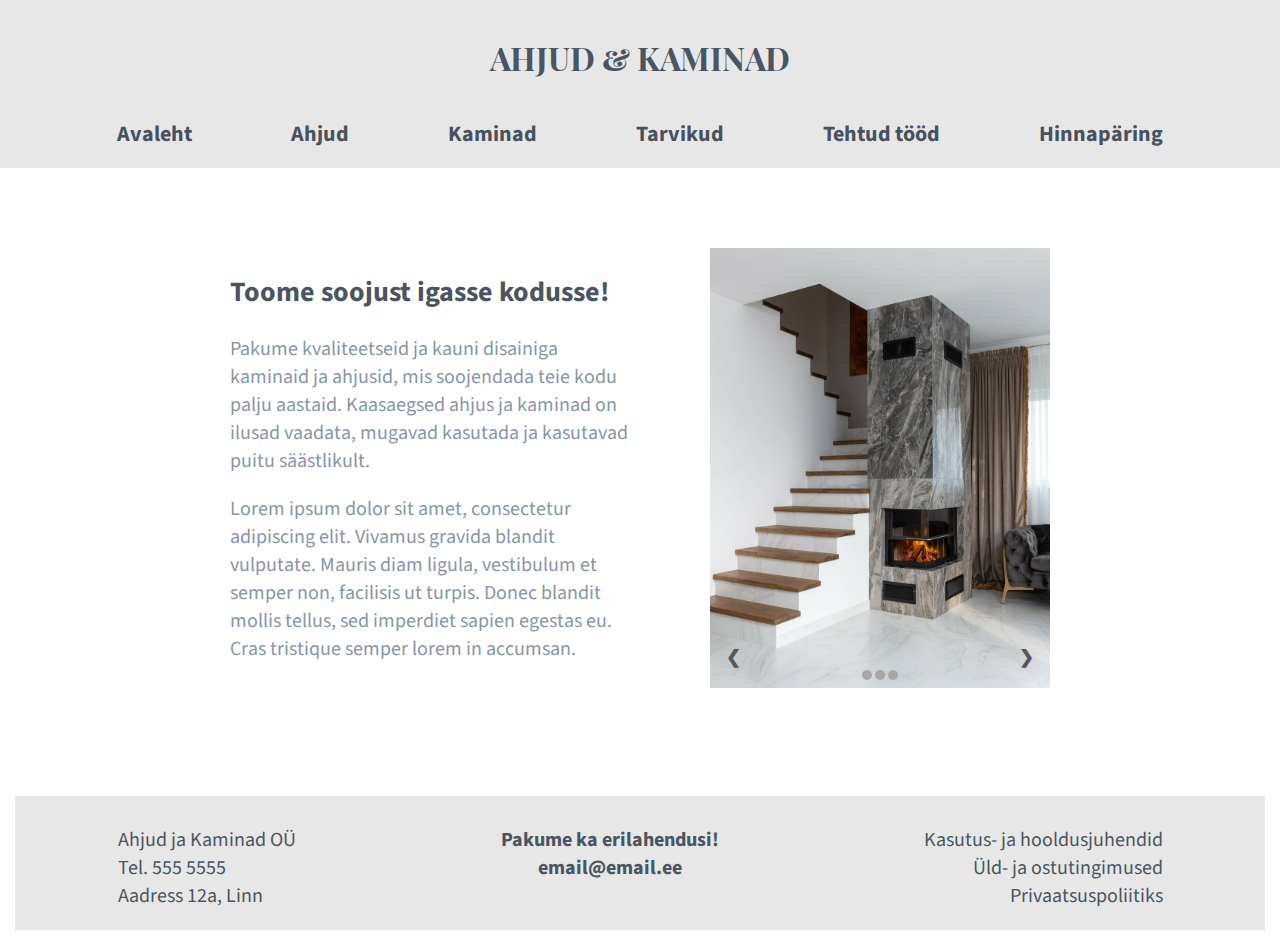
<file: index.html>
<!DOCTYPE html>
<html lang="en">

<head>
  <script src="script.js"></script>
  <link rel="stylesheet" href="style.css" />
  <link rel="stylesheet"
    href="https://fonts.googleapis.com/css2?family=Playfair+Display+SC:wght@700&family=Source+Sans+Pro:wght@400;600&display=swap" />
  <title>Ahjud & Kaminad</title>
</head>

<body>
  <header>
    <h1>AHJUD & KAMINAD</h1>
    <nav>
      <a href="index.html">Avaleht</a>
      <a href="#top">Ahjud</a>
      <a href="products.html">Kaminad</a>
      <a href="#top">Tarvikud</a>
      <a href="#top">Tehtud tööd</a>
      <a href="price.html">Hinnapäring</a>
    </nav>
  </header>
  <div class="main">
    <div class="text">
      <h2>Toome soojust igasse kodusse!</h2>
      <p>
        Pakume kvaliteetseid ja kauni disainiga kaminaid ja ahjusid, mis
        soojendada teie kodu palju aastaid. Kaasaegsed ahjus ja kaminad on
        ilusad vaadata, mugavad kasutada ja kasutavad puitu säästlikult.
      </p>
      <p>
        Lorem ipsum dolor sit amet, consectetur adipiscing elit. Vivamus
        gravida blandit vulputate. Mauris diam ligula, vestibulum et semper
        non, facilisis ut turpis. Donec blandit mollis tellus, sed imperdiet
        sapien egestas eu. Cras tristique semper lorem in accumsan.
      </p>
    </div>
    <div class="gallery">
      <div class="slide">
        <img src="kamin1.jpg">
      </div>

      <div class="slide">
        <img src="kamin2.jpg">
      </div>

      <div class="slide">
        <img src="kamin3.jpg">
      </div>

      <a class="prev" onclick="plusSlides(-1)">&#10094;</a>
      <a class="next" onclick="plusSlides(1)">&#10095;</a>

      <div class="dots">
        <span class="dot" onclick="currentSlide(1)"></span>
        <span class="dot" onclick="currentSlide(2)"></span>
        <span class="dot" onclick="currentSlide(3)"></span>
      </div>
    </div>
  </div>
  <footer>
    <div class="contact">
      <p>Ahjud ja Kaminad OÜ<br>
        Tel. 555 5555<br>
        Aadress 12a, Linn
      </p>
    </div>
    <div class="email">
      <p>Pakume ka erilahendusi!<br>
        email@email.ee
      </p>
    </div>
    <div class="documents">
      <p>Kasutus- ja hooldusjuhendid<br>
        Üld- ja ostutingimused<br>
        Privaatsuspoliitiks
      </p>
    </div>
  </footer>
</body>

</html>
</file>
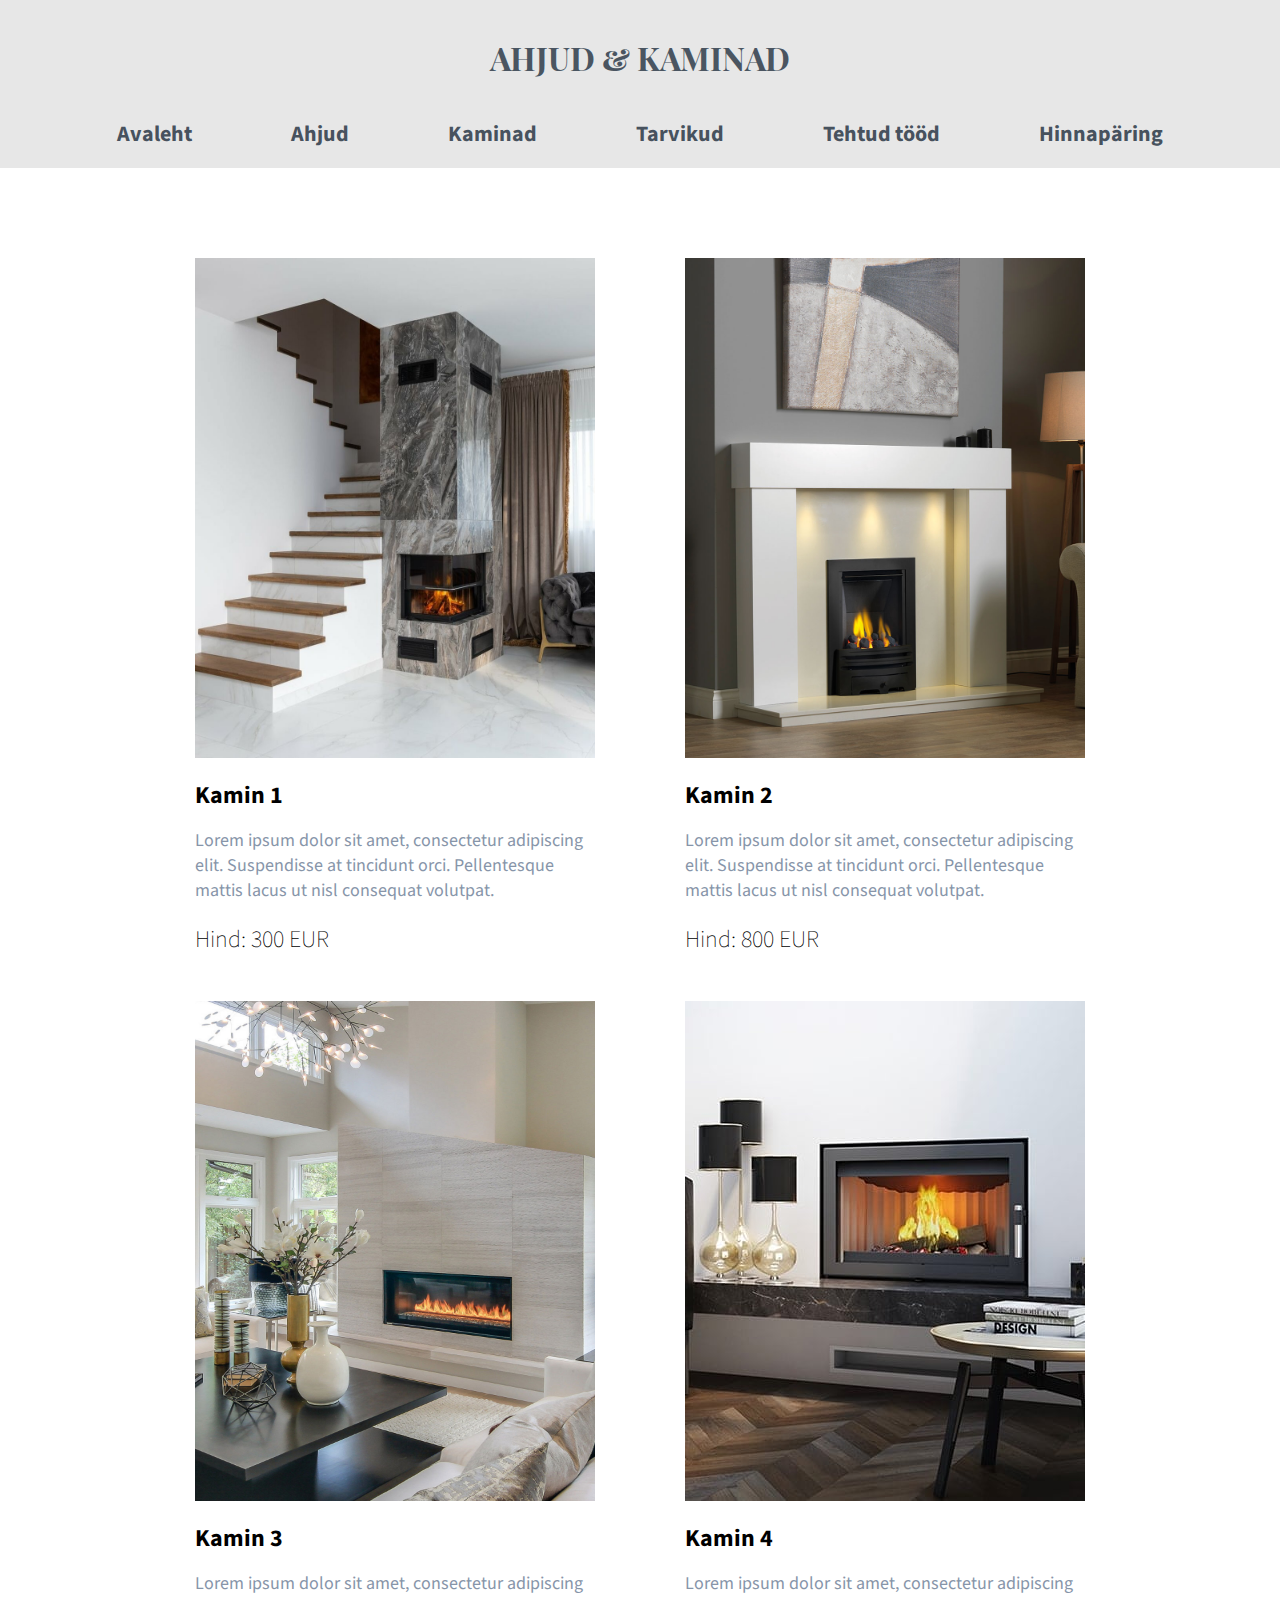
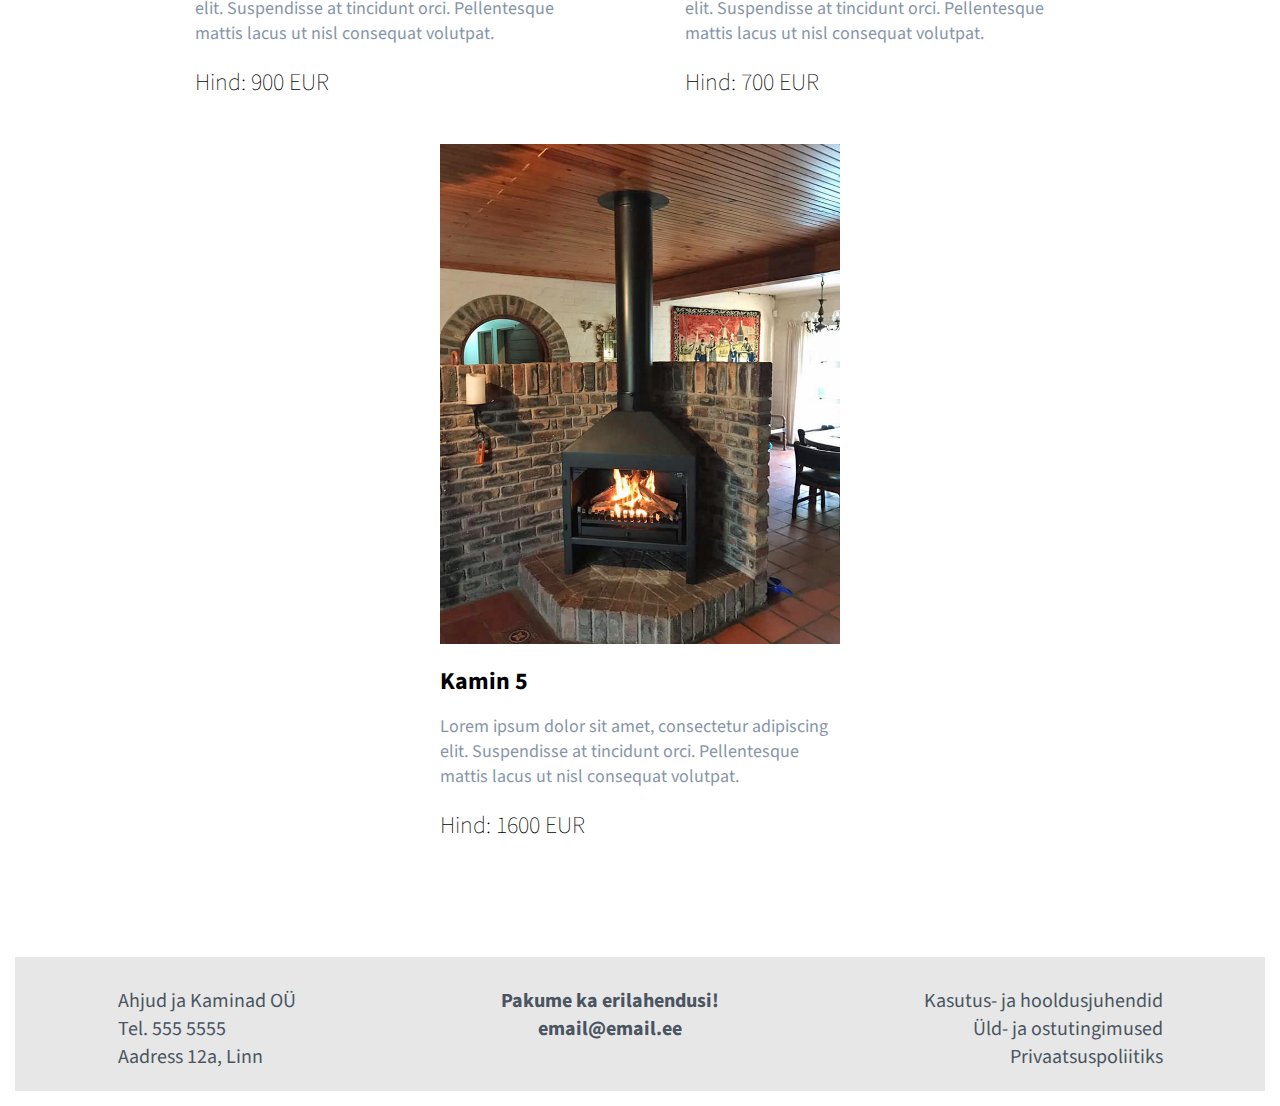
<file: products.html>
<!DOCTYPE html>
<html lang="en">

<head>
  <script src="script.js"></script>
  <link rel="stylesheet" href="style.css" />
  <link rel="stylesheet"
    href="https://fonts.googleapis.com/css2?family=Playfair+Display+SC:wght@700&family=Source+Sans+Pro:wght@400;600&display=swap" />
  <title>Ahjud & Kaminad</title>
</head>

<body>
  <header>
    <h1>AHJUD & KAMINAD</h1>
    <nav>
      <a href="index.html">Avaleht</a>
      <a href="#top">Ahjud</a>
      <a href="products.html">Kaminad</a>
      <a href="#top">Tarvikud</a>
      <a href="#top">Tehtud tööd</a>
      <a href="price.html">Hinnapäring</a>
    </nav>
  </header>
  <div class="product-container">
    <div class="product-row">
      <a href="price.html?id=1">
        <div class="product">
          <img src="kamin1.jpg" alt="Kamin 1">
          <h2>Kamin 1</h2>
          <p>Lorem ipsum dolor sit amet, consectetur adipiscing elit. Suspendisse at tincidunt orci.
            Pellentesque mattis lacus ut nisl consequat volutpat.
          </p>
          <h3>Hind: 300 EUR</h3>
        </div>
      </a>
      <a href="price.html?id=2">
        <div class="product">
          <img src="kamin2.jpg" alt="Kamin 2">
          <h2>Kamin 2</h2>
          <p>Lorem ipsum dolor sit amet, consectetur adipiscing elit. Suspendisse at tincidunt orci.
            Pellentesque mattis lacus ut nisl consequat volutpat.
          </p>
          <h3>Hind: 800 EUR</h3>
        </div>
      </a>
    </div>
    <div class="product-row">
      <a href="price.html?id=3">
        <div class="product">
          <img src="kamin3.jpg" alt="Kamin 3">
          <h2>Kamin 3</h2>
          <p>Lorem ipsum dolor sit amet, consectetur adipiscing elit. Suspendisse at tincidunt orci.
            Pellentesque mattis lacus ut nisl consequat volutpat.
          </p>
          <h3>Hind: 900 EUR</h3>
        </div>
      </a>
      <a href="price.html?id=4">
        <div class="product">
          <img src="kamin4.jpg" alt="Kamin 4">
          <h2>Kamin 4</h2>
          <p>Lorem ipsum dolor sit amet, consectetur adipiscing elit. Suspendisse at tincidunt orci.
            Pellentesque mattis lacus ut nisl consequat volutpat.
          </p>
          <h3>Hind: 700 EUR</h3>
        </div>
      </a>
    </div>
    <div class="product-row">
      <a href="price.html?id=5">
        <div class="product">
          <img src="kamin5.jpg" alt="Kamin 5">
          <h2>Kamin 5</h2>
          <p>Lorem ipsum dolor sit amet, consectetur adipiscing elit. Suspendisse at tincidunt orci.
            Pellentesque mattis lacus ut nisl consequat volutpat.
          </p>
          <h3>Hind: 1600 EUR</h3>
        </div>
      </a>
    </div>
  </div>
  <footer>
    <div class="contact">
      <p>Ahjud ja Kaminad OÜ<br>
        Tel. 555 5555<br>
        Aadress 12a, Linn
      </p>
    </div>
    <div class="email">
      <p>Pakume ka erilahendusi!<br>
        email@email.ee
      </p>
    </div>
    <div class="documents">
      <p>Kasutus- ja hooldusjuhendid<br>
        Üld- ja ostutingimused<br>
        Privaatsuspoliitiks
      </p>
    </div>
  </footer>
</body>

</html>
</file>
<file: style.css>
:root {
    --gray: rgb(231, 231, 231);
    --white: rgb(255, 255, 255);
    --nav-blue: rgb(71, 82, 94);
    --h-blue: rgb(74, 85, 97);
    --p-blue: rgb(135, 149, 169);
    --beige: rgb(228, 219, 205);
}

body {
    display: flex;
    flex-direction: column;
    min-height: 100vh;

    background-color: var(--white);
    font-family: "Source Sans Pro", sans-serif;
    margin: 0;
    padding: 0;
    color: var(--h-blue);
}

header {
    background-color: var(--gray);
    text-align: center;
    position: sticky;
    top: 0;
    width: 100%;
    z-index: 1;
}

header h1 {
    font-family: "Playfair Display SC", serif;
    font-weight: bold;
    margin-top: 36px;
    font-size: 32px;
}

header nav {
    display: flex;
    justify-content: space-evenly;
    padding: 18px;
}

header nav a {
    font-family: "Source Sans Pro", sans-serif;
    text-decoration: none;
    color: var(--nav-blue);
    font-size: 22px;
    font-weight: bold;
}

footer {
    background-color: var(--gray);
    padding-top: 10px;
    margin: 15px;
    margin-top: auto;
    display: flex;
    justify-content: space-around;
}

footer p {
    font-size: 20px;
}

footer .email {
    text-align: center;
    font-weight: bold;
}

footer .documents {
    text-align: right;
}

/* Landing page */
.main {
    display: flex;
    flex-wrap: wrap;
    justify-content: center;
    gap: 80px;
    align-self: center;
    margin: 80px;
}

.main .text {
    width: 400px;
}

.main .text p {
    color: var(--p-blue);
    font-size: 20px;
}

.text h2 {
    font-weight: bold;
    font-size: 28px;
}

/* slideshow  */
.main .gallery .slide:not(:first-child) {
    display: none;
}

.main .gallery {
    position: relative;
}

.main .gallery img {
    width: 340px;
    height: 440px;
}

.main .gallery .prev,
.next {
    cursor: pointer;
    position: absolute;
    top: 86%;
    width: auto;
    padding: 16px;
    margin-top: -22px;
    color: rgb(87, 87, 87);
    font-weight: bold;
    font-size: 18px;
    transition: 0.6s ease;
    border-radius: 0 3px 3px 0;
    user-select: none;
}

.main .gallery .next {
    right: 0;
    border-radius: 3px 0 0 3px;
}

.main .gallery .dots {
    text-align: center;
    position: relative;
    bottom: 30px;
}

.main .gallery .dots .dot {
    cursor: pointer;
    height: 10px;
    width: 10px;
    background-color: rgb(167, 167, 167);
    border-radius: 50%;
    display: inline-block;
    transition: background-color 0.6s ease;
}

.main .gallery .dots .active,
.dot:hover {
    background-color: #717171;
}

/* Product page */
.product-container {
    display: flex;
    flex-direction: column;

    margin: 80px 0;
}

.product-row {
    display: flex;
    margin: 10px 150px;
    justify-content: space-around;
}

.product-row a {
    color: initial;
    text-decoration: initial;
}

.product {
    width: 400px;
    display: flex;
    flex-direction: column;
    justify-content: start;
}

.product-container .product-row .product img {
    width: 400px;
    height: 500px;
}

.product-container .product-row .product h3 {
    font-weight: lighter;
    font-size: 24px;
}

.product-container .product-row .product p {
    color: var(--p-blue);
    font-size: 18px;
    margin: -5px 0;
}

/* Price */
.price {
    display: flex;
    column-gap: 80px;
    margin: 80px 0;
    padding: 0 40px;
    align-self: center;
}

.price-product {
    display: flex;
    flex-direction: column;
    row-gap: 10px;
}

.price-product img {
    width: 300px;
}

.price input[type="email"] {
    border: 1px solid rgba(93, 93, 122, 0.616);
    width: 200px;
    height: 20px;
    padding: 10px;
    margin: 10px;
    border-radius: 4px;
    font-family: "Source Sans Pro", sans-serif;
    font-size: 18px;
    color: rgb(150, 150, 150);
}

.price input[type="tel"] {
    border: 1px solid rgba(93, 93, 122, 0.616);
    color: rgb(150, 150, 150);
    width: 200px;
    height: 20px;
    padding: 10px;
    margin: 10px;
    border-radius: 4px;
    font-family: "Source Sans Pro", sans-serif;
    font-size: 18px;
    color: rgb(150, 150, 150);
}

.price .price-product label {
    color: var(--p-blue);
}

textarea {
    width: 100%;
    border: 1px solid rgba(93, 93, 122, 0.616);
    color: rgb(150, 150, 150);
    font-family: "Source Sans Pro", sans-serif;
    font-size: 18px;
    padding: 10px;
    margin: 10px;
    border-radius: 4px;
}

button {
    background-color: var(--h-blue);
    border: none;
    text-decoration: none;
    margin: 0 10px;
    color: white;
    width: 200px;
    height: 50px;
    border-radius: 4px;
}
</file>
